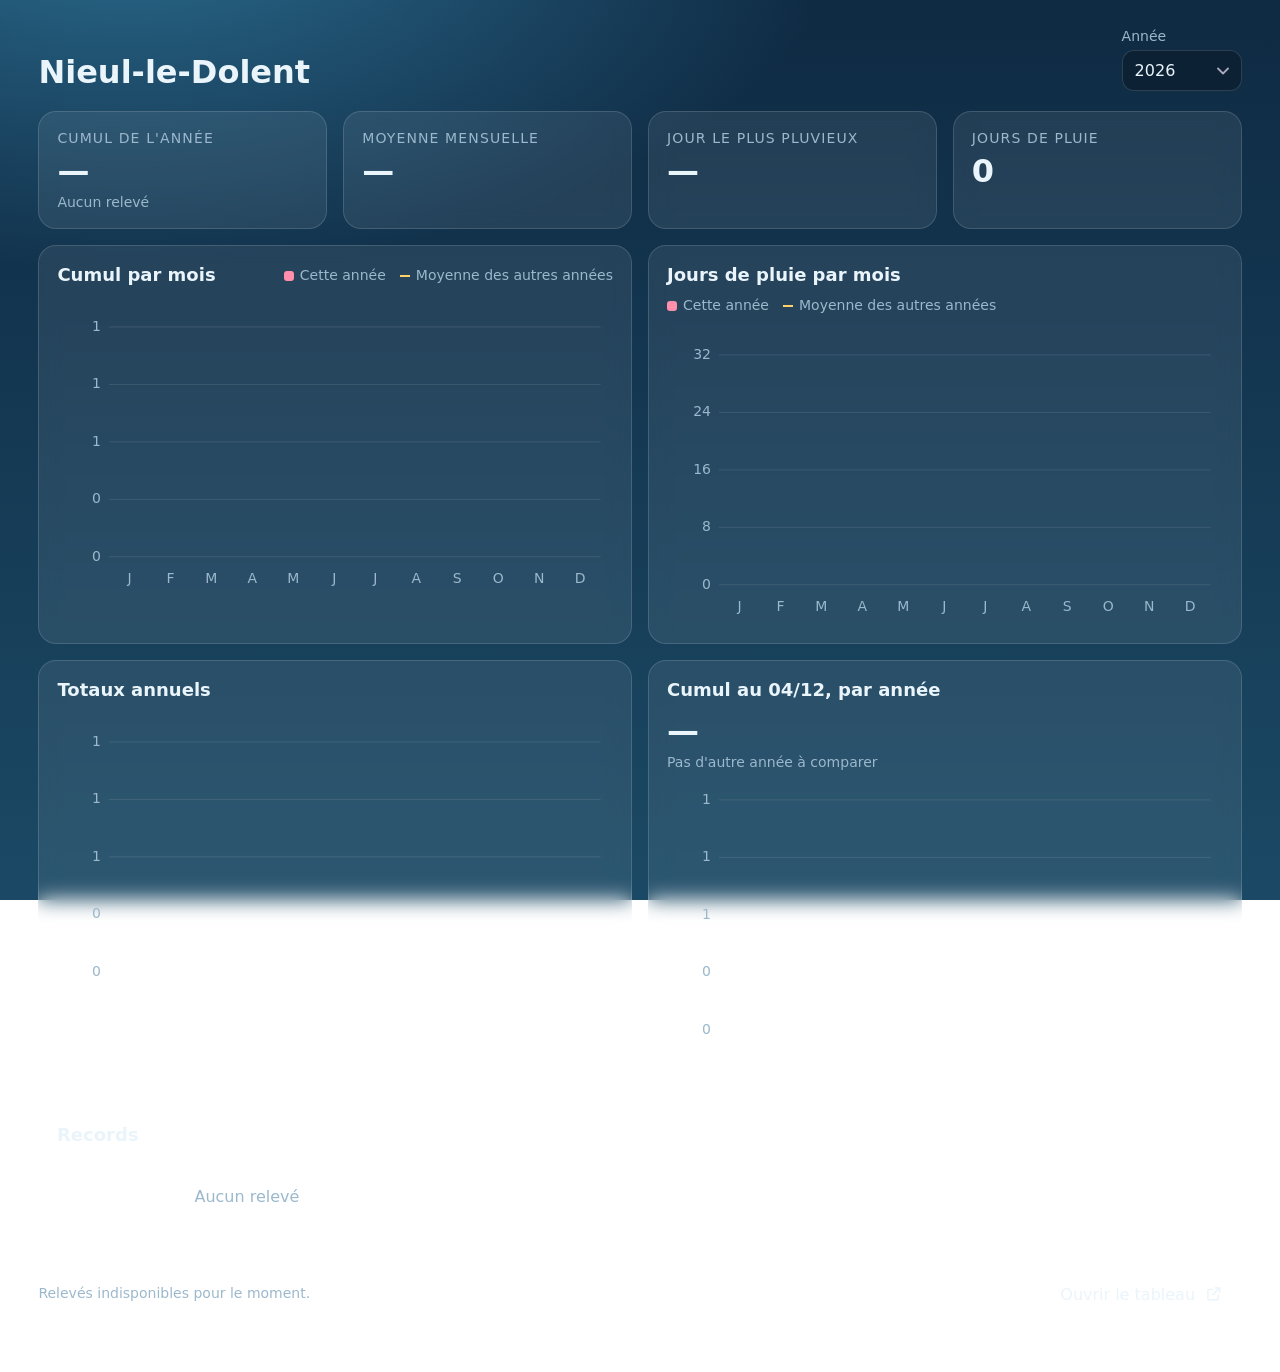
<file: index.html>
<!DOCTYPE html>
<html lang="fr">
<head>
<meta charset="UTF-8">
<meta name="viewport" content="width=device-width, initial-scale=1">
<title>Nieul-le-Dolent</title>
<link rel="stylesheet" href="styles.css">
</head>
<body>
<div class="rain" id="rain"></div>

<main>
  <header class="top">
    <div>
      <h1>Nieul-le-Dolent</h1>
    </div>
    <div class="actions" style="align-items:flex-end">
      <label style="flex:none;min-width:120px">Année
        <select id="year"></select>
      </label>
    </div>
  </header>

  <section class="grid g-4 mb">
    <div class="card stat">
      <div class="label">Cumul de l'année</div>
      <div class="value" id="sCumul">—</div>
      <div class="hint" id="sCumulHint"></div>
    </div>
    <div class="card stat">
      <div class="label">Moyenne mensuelle</div>
      <div class="value" id="sMoy">—</div>
      <div class="hint" id="sMoyHint"></div>
    </div>
    <div class="card stat">
      <div class="label">Jour le plus pluvieux</div>
      <div class="value" id="sRec">—</div>
      <div class="hint" id="sRecHint"></div>
    </div>
    <div class="card stat">
      <div class="label">Jours de pluie</div>
      <div class="value" id="sRainy">—</div>
      <div class="hint" id="sRainyHint"></div>
    </div>
  </section>

  <section class="grid g-2 mb">
    <div class="card">
      <div class="section-title">
        <h2>Cumul par mois</h2>
        <div class="legend">
          <span id="legYear">Cette année</span>
          <span class="dash">Moyenne des autres années</span>
        </div>
      </div>
      <div id="monthChart"></div>
    </div>
    <div class="card">
      <div class="section-title">
        <h2>Jours de pluie par mois</h2>
        <div class="legend">
          <span id="legYear2">Cette année</span>
          <span class="dash">Moyenne des autres années</span>
        </div>
      </div>
      <div id="rainChart"></div>
    </div>
  </section>

  <section class="grid g-2 mb">
    <div class="card">
      <div class="section-title">
        <h2>Totaux annuels</h2>
      </div>
      <div id="yearChart"></div>
    </div>
    <div class="card">
      <div class="section-title"><h2 id="cmpTitle">Comparaison à date</h2></div>
      <div class="stat"><div class="value" id="cmpVal">—</div><div class="hint" id="cmpHint"></div></div>
      <div id="cmpChart"></div>
    </div>
  </section>

  <section class="card mb">
    <div class="section-title"><h2>Records</h2></div>
    <div class="records" id="records"></div>
  </section>

  <div class="foot">
    <small id="status">Chargement des relevés…</small>
    <div class="actions">
      <button type="button" class="ghost" id="openSheet">Ouvrir le tableau <svg class="ico" viewBox="0 0 24 24" aria-hidden="true"><path d="M14 4h6v6M20 4l-9 9M18 14v5a1 1 0 0 1-1 1H5a1 1 0 0 1-1-1V7a1 1 0 0 1 1-1h5" fill="none" stroke="currentColor" stroke-width="2" stroke-linecap="round" stroke-linejoin="round"/></svg></button>
    </div>
  </div>
</main>

<dialog id="sheetDlg">
  <div class="dlg-bar">
    <strong>Tableau des relevés</strong>
    <span>
      <a href="https://docs.google.com/spreadsheets/d/1IOQ9Zg5XMYv0TdTme9_Uq8DZJD7VUIbSgif6EvKSd7U/edit" target="_blank" rel="noopener">Ouvrir dans un onglet</a>
      <button type="button" class="ghost" id="closeSheet" aria-label="Fermer">Fermer <svg class="ico" viewBox="0 0 24 24" aria-hidden="true"><path d="M6 6l12 12M18 6L6 18" fill="none" stroke="currentColor" stroke-width="2" stroke-linecap="round"/></svg></button>
    </span>
  </div>
  <iframe id="sheetFrame" data-src="https://docs.google.com/spreadsheets/d/1IOQ9Zg5XMYv0TdTme9_Uq8DZJD7VUIbSgif6EvKSd7U/edit?rm=minimal" title="Tableau des relevés"></iframe>
</dialog>

<div class="toast" id="toast"></div>

<script src="config.js"></script>
<script type="module">
import { $, fmt, fmtDate, MOIS, loadData, years, yearEntries, monthlyTotals, monthlyRainyDays, monthlyAverage, yearColor, cumulTo, records, todayISO, drawBars, buildRain } from './common.js';

let data = {};

function render(){
  const y = +$('year').value;
  const entries = yearEntries(data, y);
  const cumul = entries.reduce((a, [, v]) => a + v, 0);
  const { t, c } = monthlyTotals(data, y);
  const monthsWith = c.filter(x => x > 0).length;
  const rainy = entries.filter(([, v]) => v > 0).length;
  const rec = entries.reduce((b, e) => (!b || e[1] > b[1]) ? e : b, null);

  $('sCumul').textContent = entries.length ? fmt(cumul) + ' mm' : '—';
  $('sCumulHint').textContent = entries.length ? `${entries.length} relevé(s)` : 'Aucun relevé';
  $('sMoy').textContent = monthsWith ? fmt(cumul / monthsWith) + ' mm' : '—';
  $('sMoyHint').textContent = monthsWith ? `par mois (${monthsWith} mois renseigné(s))` : '';
  $('sRec').textContent = rec ? fmt(rec[1]) + ' mm' : '—';
  $('sRecHint').textContent = rec ? fmtDate(rec[0]) : '';
  $('sRainy').textContent = rainy;
  $('sRainyHint').textContent = entries.length ? `${Math.round(rainy / entries.length * 100)} % des relevés` : '';

  $('legYear').style.setProperty('--c', yearColor(y));
  $('legYear2').style.setProperty('--c', yearColor(y));
  drawBars($('monthChart'), MOIS, t, { overlay: monthlyAverage(data, y), colors: MOIS.map(() => yearColor(y)) });

  drawBars($('rainChart'), MOIS, monthlyRainyDays(data, y).t, { overlay: monthlyAverage(data, y, monthlyRainyDays), colors: MOIS.map(() => yearColor(y)), unit: 'j', dec: 0, top: 32 });

  const ys = years(data).filter(yy => yearEntries(data, yy).length);
  const totals = ys.map(yy => yearEntries(data, yy).reduce((a, [, v]) => a + v, 0));
  drawBars($('yearChart'), ys.map(String), totals, { colors: ys.map(yearColor) });

  // Comparaison à date : année en cours = jusqu'à aujourd'hui, année passée = année entière.
  const md = y === new Date().getFullYear() ? todayISO().slice(5) : '12-31';
  const lab = fmtDate(`${y}-${md}`).slice(0, 5);
  const ysAll = years(data).filter(yy => yearEntries(data, yy).length);
  const at = ysAll.map(yy => cumulTo(data, yy, md));
  const others = at.filter((_, i) => ysAll[i] !== y);
  $('cmpTitle').textContent = `Cumul au ${lab}, par année`;
  if (entries.length && others.length){
    const avg = others.reduce((a, b) => a + b, 0) / others.length, d = cumulTo(data, y, md) - avg;
    $('cmpVal').textContent = `${d >= 0 ? '+' : '−'}${fmt(Math.abs(d))} mm`;
  } else { $('cmpVal').textContent = '—'; $('cmpHint').textContent = 'Pas d\'autre année à comparer'; }
  drawBars($('cmpChart'), ysAll.map(String), at, { colors: ysAll.map(yearColor) });

  const r = records(data);
  const WET = '#5fd3ff', DRY = '#ff9f68';
  const tile = (label, num, unit, sub, c) => num == null ? '' :
    `<div class="rec" style="--c:${c}"><div class="rec-l">${label}</div><div class="rec-v">${num}<span>${unit}</span></div><div class="rec-s">${sub}</div></div>`;
  const per = x => `du ${fmtDate(x.from)} au ${fmtDate(x.to)}`;
  const sameYear = r.wetYear && r.dryYear && r.wetYear.y === r.dryYear.y; // une seule année complète : pas de « plus sèche »
  $('records').innerHTML = r.day ? [
    tile('Jour le plus pluvieux', fmt(r.day[1]), 'mm', fmtDate(r.day[0]), WET),
    tile('Mois le plus pluvieux', r.wetMonth && fmt(r.wetMonth[1]), 'mm', r.wetMonth && `${MOIS[+r.wetMonth[0].slice(5) - 1]} ${r.wetMonth[0].slice(0, 4)}`, WET),
    tile('Année la plus humide', r.wetYear && fmt(r.wetYear.v), 'mm', r.wetYear && r.wetYear.y, WET),
    sameYear ? '' : tile('Année la plus sèche', r.dryYear && fmt(r.dryYear.v), 'mm', r.dryYear && r.dryYear.y, DRY),
    tile('Plus longue série sans pluie', r.dry && r.dry.n, 'jours', r.dry && per(r.dry), DRY),
    tile('Plus longue série de pluie', r.rain && r.rain.n, 'jours', r.rain && per(r.rain), WET)
  ].join('') : '<div class="empty">Aucun relevé</div>';

}

function refreshYears(){
  const cur = +$('year').value || new Date().getFullYear();
  const ys = years(data);
  $('year').innerHTML = ys.slice().reverse().map(y => `<option value="${y}">${y}</option>`).join('');
  $('year').value = ys.includes(cur) ? cur : ys[ys.length - 1];
}

$('year').addEventListener('change', render);

async function init(){
  buildRain();
  try {
    data = await loadData();
    refreshYears();
    render();
    $('status').textContent = `${Object.keys(data).length} relevés enregistrés.`;
  } catch (e) {
    console.error(e);
    refreshYears();
    render();
    $('status').textContent = 'Relevés indisponibles pour le moment.';
  }
}
const dlg = $('sheetDlg'), frame = $('sheetFrame');
$('openSheet').addEventListener('click', () => {
  if (!frame.src) frame.src = frame.dataset.src;
  dlg.showModal();
});
$('closeSheet').addEventListener('click', () => dlg.close());
dlg.addEventListener('click', e => { if (e.target === dlg) dlg.close(); });
// À la fermeture, recharge les relevés pour afficher les saisies faites dans le tableau.
dlg.addEventListener('close', async () => {
  try { data = await loadData(); refreshYears(); render(); } catch (e) { console.error(e); }
});
let rz; addEventListener('resize', () => { clearTimeout(rz); rz = setTimeout(render, 150); });
init();
</script>
</body>
</html>
</file>
<file: styles.css>
:root{
  --bg1:#0f2a43; --bg2:#1b4965;
  --glass:rgba(255,255,255,.08); --line:rgba(255,255,255,.14);
  --text:#eaf4fb; --muted:#9bb8cc; --accent:#5fd3ff; --accent2:#3a86ff; --gold:#ffd166; --danger:#ff8a8a;
}
*{box-sizing:border-box}
body{
  margin:0; min-height:100vh;
  font-family:system-ui,-apple-system,"Segoe UI",Roboto,sans-serif;
  color:var(--text);
  background:
    radial-gradient(1200px 600px at 10% -10%, #2c6e91 0%, transparent 60%),
    linear-gradient(180deg,var(--bg1),var(--bg2));
  background-attachment:fixed;
}
.rain{position:fixed;inset:0;pointer-events:none;overflow:hidden;opacity:.22}
.drop{position:absolute;top:-60px;width:1px;height:46px;background:linear-gradient(transparent,#bfe9ff);animation:fall linear infinite}
@keyframes fall{to{transform:translateY(110vh)}}

main{position:relative;max-width:1440px;margin:0 auto;padding:28px clamp(16px,3vw,48px) 56px}
header.top{display:flex;justify-content:space-between;align-items:flex-end;gap:16px;flex-wrap:wrap;margin-bottom:20px}
h1{font-size:2rem;margin:0;font-weight:700}
.sub{color:var(--muted);font-size:.9rem;margin-top:4px}
a{color:var(--accent)}

.card{background:var(--glass);border:1px solid var(--line);border-radius:18px;padding:18px;backdrop-filter:blur(10px);-webkit-backdrop-filter:blur(10px)}
.grid{display:grid;gap:16px}
.g-4{grid-template-columns:repeat(4,1fr)}
@media(max-width:1000px){.g-4{grid-template-columns:1fr 1fr}}
.g-2{grid-template-columns:1fr 1fr}
.mb{margin-bottom:16px}
@media(max-width:760px){.g-4{grid-template-columns:1fr 1fr}.g-2{grid-template-columns:1fr}}

.stat .label{color:var(--muted);font-size:.875rem;text-transform:uppercase;letter-spacing:.08em}
.stat .value{font-size:2rem;font-weight:700;margin-top:6px}
.stat .hint{color:var(--muted);font-size:.875rem;margin-top:4px;min-height:1em}

form.entry{display:flex;gap:10px;flex-wrap:wrap;align-items:flex-end}
label{display:flex;flex-direction:column;gap:6px;font-size:.875rem;color:var(--muted);flex:1;min-width:150px}
input,select{background:rgba(0,0,0,.25);border:1px solid var(--line);color:var(--text);border-radius:12px;padding:10px 12px;font-size:1rem;font-family:inherit;color-scheme:dark}
input:focus,select:focus{outline:2px solid var(--accent);outline-offset:1px}
/* Boutons : normal, hover, active, focus clavier, disabled */
button{display:inline-flex;align-items:center;justify-content:center;gap:10px;background:linear-gradient(135deg,var(--accent),var(--accent2));color:#06213a;font-weight:700;border:1px solid transparent;border-radius:12px;padding:11px 18px;cursor:pointer;font-size:1rem;font-family:inherit;transition:filter .15s,transform .1s,background .15s,border-color .15s,box-shadow .15s}
button:hover:not(:disabled){filter:brightness(1.12);box-shadow:0 4px 16px rgba(58,134,255,.35)}
button:active:not(:disabled){filter:brightness(.92);transform:translateY(1px);box-shadow:none}
button:focus-visible{outline:2px solid var(--accent);outline-offset:2px}
button:disabled{opacity:.45;cursor:not-allowed;filter:grayscale(.6)}
button.ghost{background:transparent;color:var(--text);border-color:var(--line);font-weight:500}
button.ghost:hover:not(:disabled){background:rgba(255,255,255,.1);border-color:rgba(255,255,255,.3);filter:none;box-shadow:none}
button.ghost:active:not(:disabled){background:rgba(255,255,255,.04);border-color:var(--accent)}
button.danger{background:transparent;color:var(--danger);border-color:rgba(255,138,138,.4);font-weight:500;padding:5px 10px;font-size:.875rem}
button.danger:hover:not(:disabled){background:rgba(255,138,138,.12);border-color:var(--danger);filter:none;box-shadow:none}
button.danger:active:not(:disabled){background:rgba(255,138,138,.04)}

.section-title{display:flex;justify-content:space-between;align-items:center;gap:12px;flex-wrap:wrap;margin:0 0 12px}
.section-title h2{font-size:1.125rem;margin:0;font-weight:600}
.chart{width:100%;height:auto;display:block}
.bar{transition:opacity .2s}
.bar:hover{opacity:.75}
.axis{fill:var(--muted);font-size:14px}
.legend{color:var(--muted);font-size:.875rem;display:flex;gap:14px;flex-wrap:wrap}
.legend span::before{content:"";display:inline-block;width:10px;height:10px;border-radius:3px;margin-right:6px;vertical-align:middle;background:var(--c)}
.legend span.dash::before{height:0;border-top:2px dashed var(--gold);border-radius:0;background:none}

.scroll{max-height:360px;overflow:auto;border-radius:12px}
table{width:100%;border-collapse:collapse;font-size:.92rem}
th,td{text-align:left;padding:8px 6px;border-bottom:1px solid var(--line)}
th{color:var(--muted);font-weight:500;font-size:.875rem;text-transform:uppercase;letter-spacing:.06em;position:sticky;top:0;background:#16405d}
td.num{text-align:right;font-variant-numeric:tabular-nums}
.empty{color:var(--muted);text-align:center;padding:30px 0}

.foot{margin-top:18px;display:flex;gap:10px;flex-wrap:wrap;justify-content:space-between;align-items:center}
.foot small{color:var(--muted);font-size:.875rem;max-width:560px;line-height:1.4}
.actions{display:flex;gap:10px;flex-wrap:wrap}
.file{display:none}

.login{max-width:380px;margin:12vh auto 0}
.login form{display:flex;flex-direction:column;gap:12px;margin-top:14px}
.login button{margin-top:4px}
.error{color:var(--danger);font-size:.9rem;min-height:1.2em}
.hidden{display:none !important}

.toast{position:fixed;bottom:20px;left:50%;transform:translateX(-50%);background:#e6f7ff;color:#06213a;padding:10px 16px;border-radius:12px;font-weight:600;opacity:0;transition:opacity .3s;pointer-events:none;max-width:90vw;text-align:center}
.toast.show{opacity:1}
select{appearance:none;-webkit-appearance:none;padding-right:36px;cursor:pointer;background-image:url("data:image/svg+xml,%3Csvg xmlns='http://www.w3.org/2000/svg' width='12' height='8' viewBox='0 0 12 8'%3E%3Cpath d='M1 1.5l5 5 5-5' fill='none' stroke='%23aab' stroke-width='1.8' stroke-linecap='round' stroke-linejoin='round'/%3E%3C/svg%3E");background-repeat:no-repeat;background-position:right 12px center}

dialog{width:min(96vw,1400px);height:92vh;max-width:none;padding:0;border:1px solid var(--line);border-radius:16px;background:#0e2238;color:var(--text);overflow:hidden}
dialog[open]{display:flex;flex-direction:column}
dialog::backdrop{background:rgba(3,10,20,.7);backdrop-filter:blur(3px)}
.dlg-bar{display:flex;justify-content:space-between;align-items:center;gap:12px;padding:10px 14px;border-bottom:1px solid var(--line)}
.dlg-bar span{display:flex;align-items:center;gap:14px}
.dlg-bar a{color:var(--muted);font-size:.875rem}
#sheetFrame{flex:1;width:100%;border:0;background:#fff}

.ico{width:1.1em;height:1.1em;flex:none}
.actions{gap:16px}
.dlg-bar span{gap:20px}

small{font-size:.875rem}
td small{color:var(--muted)}

.val{opacity:0;fill:var(--text);font-size:14px;font-weight:700;pointer-events:none;paint-order:stroke;stroke:#0e2238;stroke-width:4px;stroke-linejoin:round;transition:opacity .12s}
.bg:hover .val{opacity:1}
.val.show{opacity:1}
.val.in{fill:#06213a;stroke:none}

.records{display:grid;grid-template-columns:repeat(3,1fr);gap:14px}
@media(max-width:900px){.records{grid-template-columns:1fr 1fr}}
@media(max-width:560px){.records{grid-template-columns:1fr}}
.rec{background:rgba(255,255,255,.05);border:1px solid var(--line);border-left:4px solid var(--c);border-radius:14px;padding:14px 16px}
.rec-l{color:var(--muted);font-size:.875rem;text-transform:uppercase;letter-spacing:.06em}
.rec-v{font-size:2rem;font-weight:700;margin-top:6px;line-height:1.1;font-variant-numeric:tabular-nums}
.rec-v span{font-size:1rem;font-weight:500;color:var(--muted);margin-left:6px}
.rec-s{color:var(--text);font-size:.95rem;margin-top:6px}
</file>
